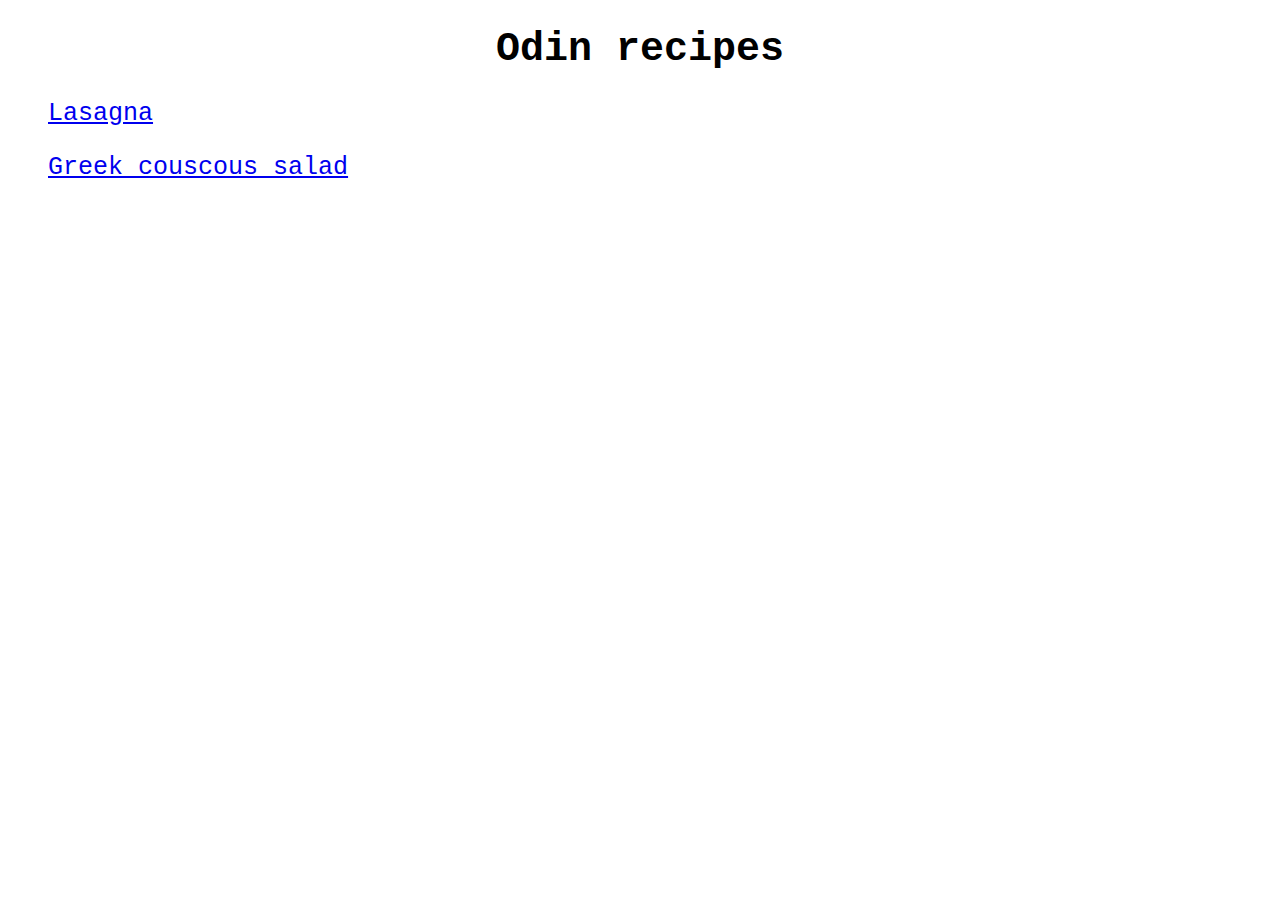
<file: index.html>
<!DOCTYPE html>
<html lang="en">
<head>
    <meta charset="UTF-8">
    <meta name="viewport" content="width=device-width, initial-scale=1.0">

    <link rel="stylesheet" href="style.css">
  
    <title>Odin recipes</title>
</head>
<body>
    <h1>Odin recipes</h1>
   <ul> <a href="recipes/lasagna.html">Lasagna</a></ul>
    <ul><a href="recipes/Greek_Couscous_Salad.html">Greek couscous salad</a></ul>
</body>
</html>
</file>
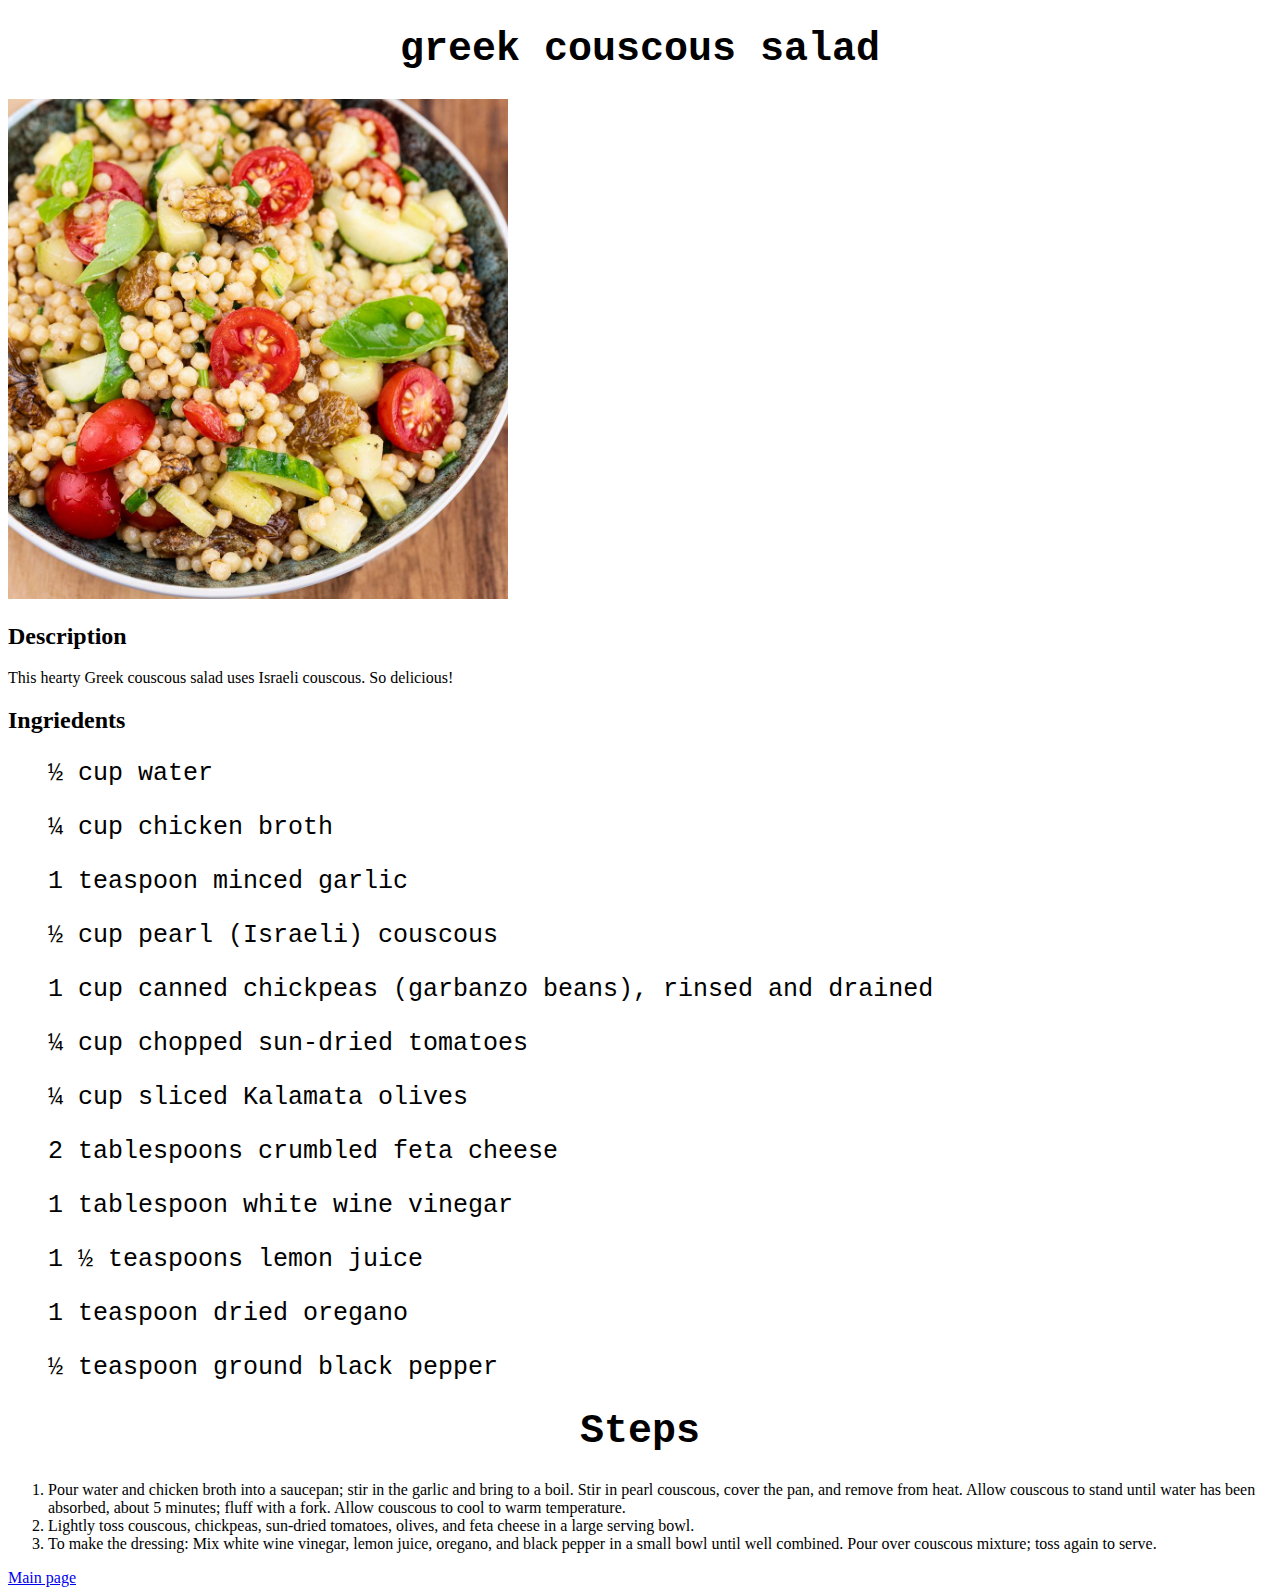
<file: recipes/Greek_Couscous_Salad.html>
<!DOCTYPE html>
<html lang="en">
<head>
    <meta charset="UTF-8">
    <meta name="viewport" content="width=device-width, initial-scale=1.0">
    <title>greek couscous salad recipe</title>
    <link rel="stylesheet" href="../style.css">
  
</head>
<body>
    <h1>greek couscous salad</h1>
   <div class="picture"> 
    <img src="salad.jpg" alt="greek couscous salad" width="500">
</div>
    <h2>Description</h2>
    <p>This hearty Greek couscous salad uses Israeli couscous. So delicious! </p>
    <h2>Ingriedents</h2>
    <ul>½ cup water</ul>
    <ul>¼ cup chicken broth</ul>
    <ul>1 teaspoon minced garlic</ul>
    <ul>½ cup pearl (Israeli) couscous</ul>
    <ul>1 cup canned chickpeas (garbanzo beans), rinsed and drained</ul>
    <ul>¼ cup chopped sun-dried tomatoes</ul>
    <ul>¼ cup sliced Kalamata olives</ul>
    <ul>2 tablespoons crumbled feta cheese</ul>
    <ul>1 tablespoon white wine vinegar</ul>
    <ul>1 ½ teaspoons lemon juice</ul>
    <ul>1 teaspoon dried oregano</ul>
    <ul>½ teaspoon ground black pepper</ul>
    <h1>Steps</h1>
    <ol>
    <li>Pour water and chicken broth into a saucepan; stir in the garlic and bring to a boil. Stir in pearl couscous, cover the pan, and remove from heat. 
        Allow couscous to stand until water has been absorbed, about 5 minutes; fluff with a fork. Allow couscous to cool to warm temperature. </li>
    <li>Lightly toss couscous, chickpeas, sun-dried tomatoes, olives, and feta cheese in a large serving bowl.</li>
    <li>To make the dressing: Mix white wine vinegar, lemon juice, oregano, and black pepper in a small bowl until well combined. Pour over couscous mixture; toss again to serve.</li>
    
</ol>
    <a href="../index.html">Main page</a>
</body>
</html>
</file>
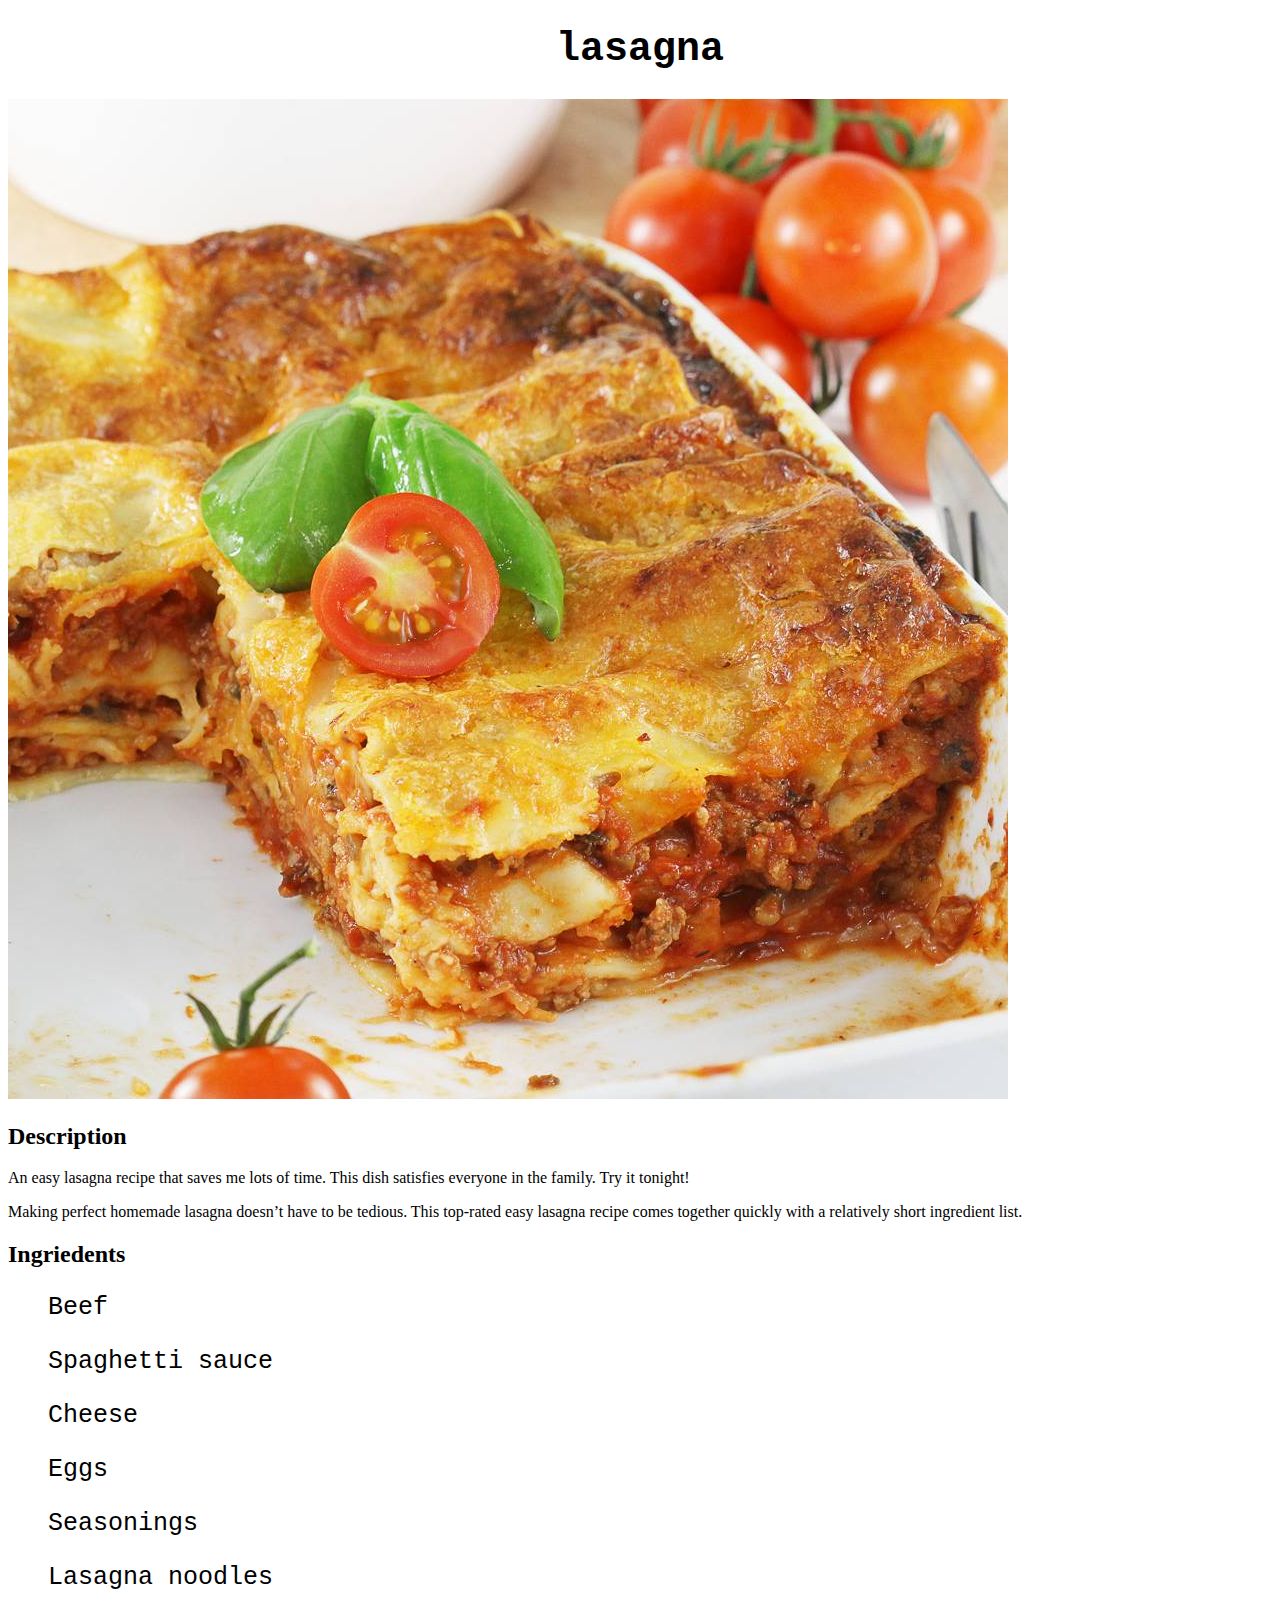
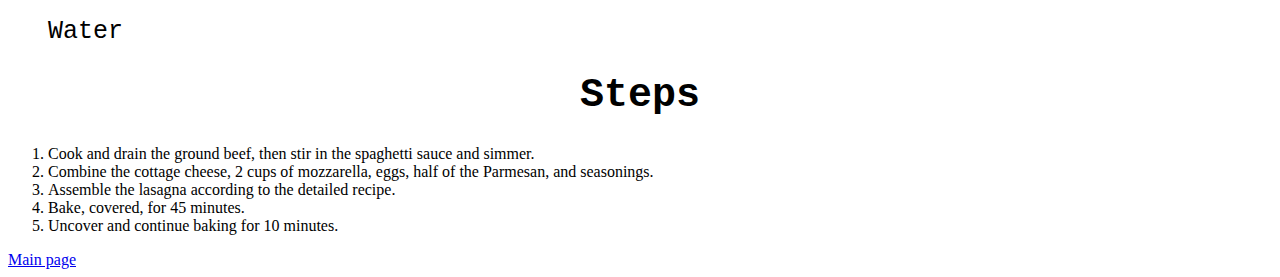
<file: recipes/lasagna.html>
<!DOCTYPE html>
<html lang="en">
<head>
    <meta charset="UTF-8">
    <meta name="viewport" content="width=device-width, initial-scale=1.0">
    <title>lasagna recipe</title>
    <link rel="stylesheet" href="../style.css">
</head>
<body>
    <h1>lasagna</h1>
    <img class="pic" src="lasagna.jpg" alt="lasagna">
    <h2>Description</h2>
    <p>An easy lasagna recipe that saves me lots of time.
         This dish satisfies everyone in the family. Try it tonight!</p>
         <p>Making perfect homemade lasagna doesn’t have to be tedious. 
            This top-rated easy lasagna recipe comes together quickly with a relatively short ingredient list. </p>
    <h2>Ingriedents</h2>
    <ul>Beef</ul>
    <ul>Spaghetti sauce</ul>
    <ul>Cheese</ul>
    <ul>Eggs</ul>
    <ul>Seasonings</ul>
    <ul>Lasagna noodles</ul>
    <ul>Water</ul>
    <h1>Steps</h1>
    <ol>
    <li>Cook and drain the ground beef, then stir in the spaghetti sauce and simmer. </li>
    <li>Combine the cottage cheese, 2 cups of mozzarella, eggs, half of the Parmesan, and seasonings.</li>
    <li>Assemble the lasagna according to the detailed recipe.</li>
    <li>Bake, covered, for 45 minutes. </li>
    <li>Uncover and continue baking for 10 minutes. 
    </li>
</ol>
    <a href="../index.html">Main page</a>
</body>
</html>
</file>
<file: style.css>
h1 {
    font-family: 'Courier New', Courier, monospace;
    font-size: 40px;
    text-align: center;
    font-weight: bold;
}
ul {
    font-family: 'Courier New', Courier, monospace;
    font-size: 25px;
    text-align: left;
}
div {
    width: 200px;
    text-align: center;
}
</file>
